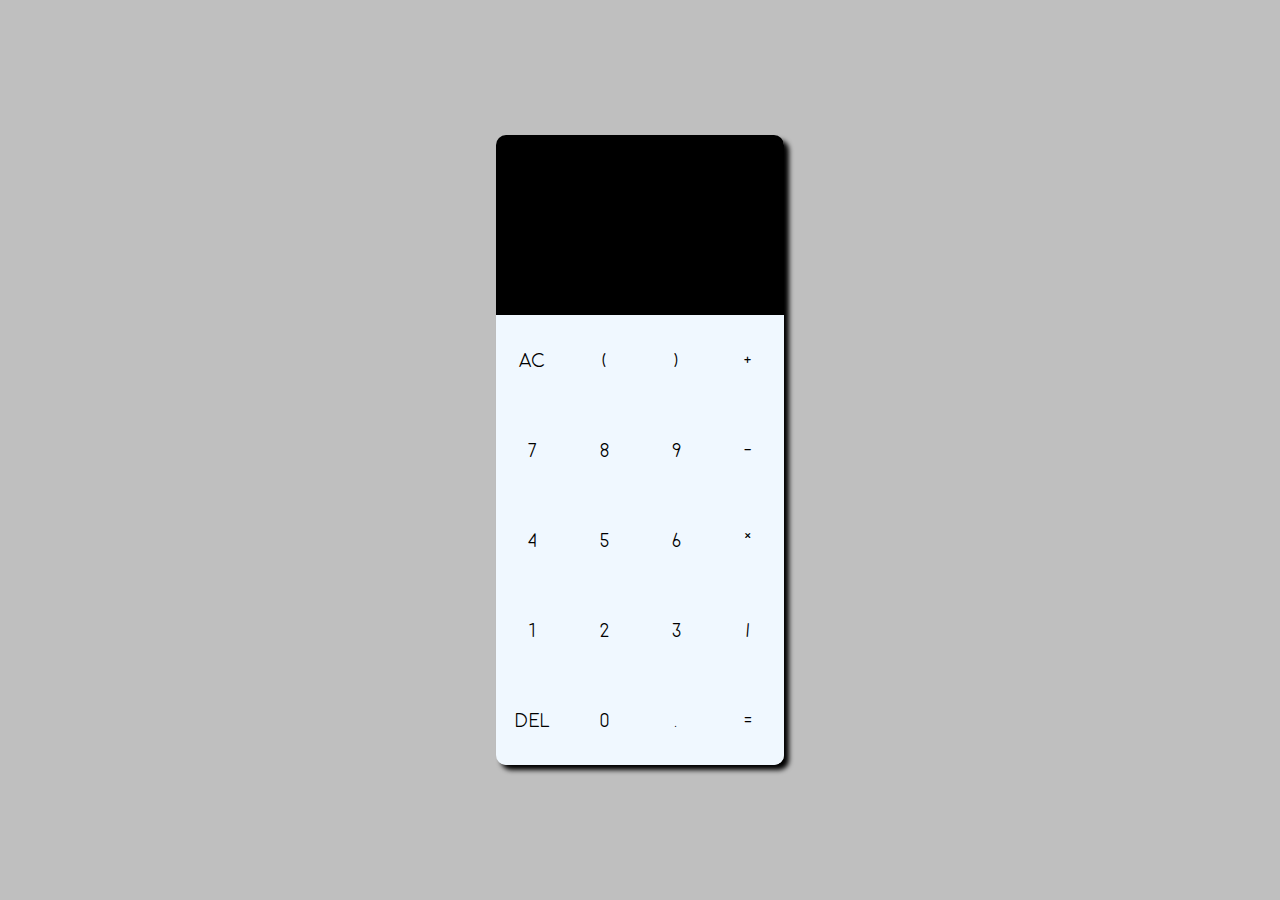
<file: index.html>
<!DOCTYPE html>
<html lang="en">
<head>
    <meta charset="UTF-8">
    <meta http-equiv="X-UA-Compatible" content="IE=edge">
    <meta name="viewport" content="width=device-width, initial-scale=1.0">
    <title>Kalkulator</title>
    <link rel="stylesheet" href="style.css"
</head>
<body>
    
    <div class="calculator">
        <div class="display">
            <div class="output"></div>
            <div class="result"></div>
        </div>
        <div class="input">
                <button>AC</button>
                <button>(</button>
                <button>)</button>
                <button>+</button>

                <button>7</button>
                <button>8</button>
                <button>9</button>
                <button>-</button>
                
                <button>4</button>
                <button>5</button>
                <button>6</button>
                <button>*</button>

                <button>1</button>
                <button>2</button>
                <button>3</button>
                <button>/</button>

                <button>DEL</button>
                <button>0</button>
                <button>.</button>
                <button>=</button>
        </div>
    </div>
</body>
<script src="script.js"></script>
</html>
</file>
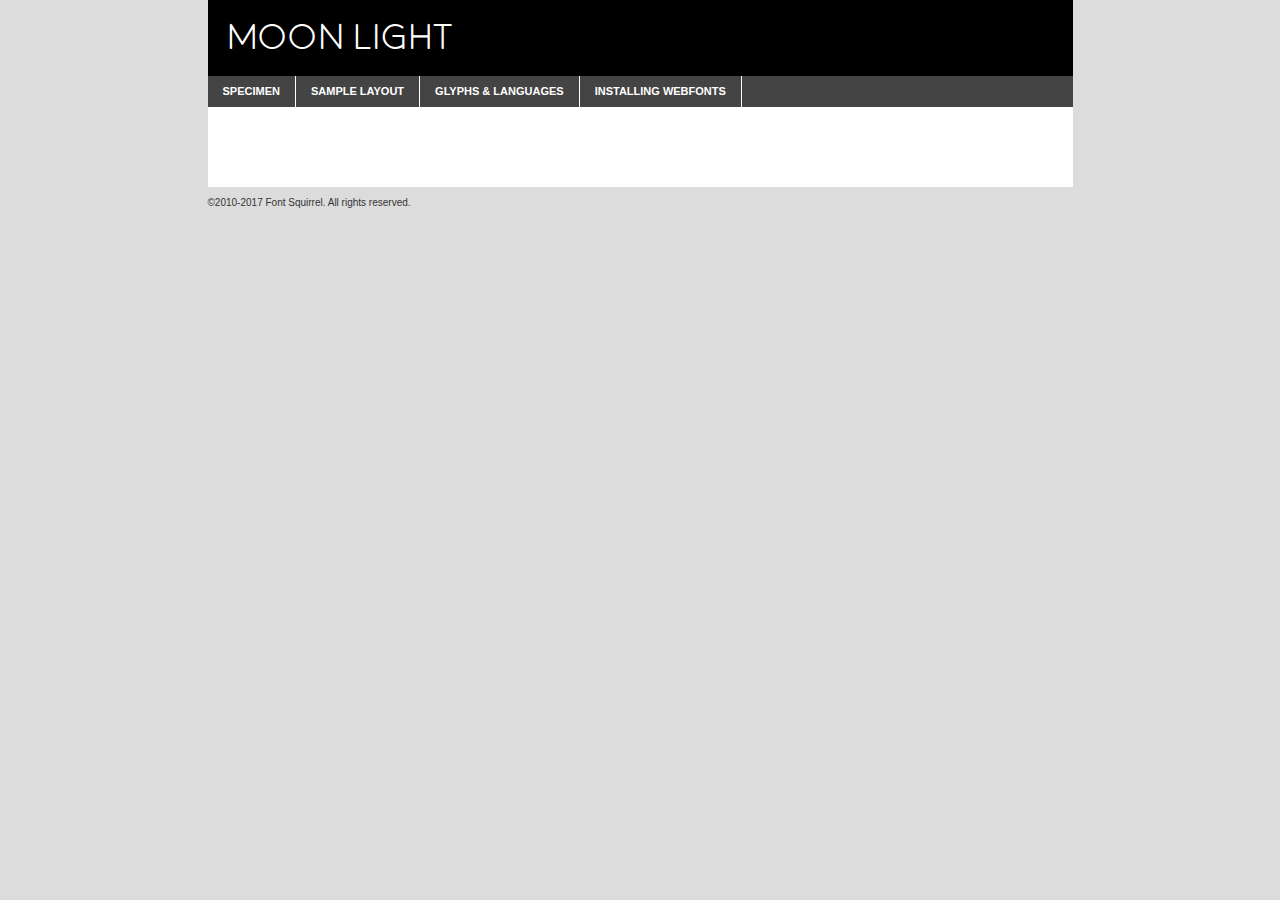
<file: Fonts/moon_light-demo.html>
<!DOCTYPE html PUBLIC "-//W3C//DTD XHTML 1.0 Transitional//EN"
	"http://www.w3.org/TR/xhtml1/DTD/xhtml1-transitional.dtd">

<html xmlns="http://www.w3.org/1999/xhtml" xml:lang="en" lang="en">
<head>
	<meta http-equiv="Content-Type" content="text/html; charset=utf-8" />
	<script src="http://ajax.googleapis.com/ajax/libs/jquery/1.7.2/jquery.min.js" type="text/javascript" charset="utf-8"></script>
	<script type="text/javascript">
	(function($){$.fn.easyTabs=function(option){var param=jQuery.extend({fadeSpeed:"fast",defaultContent:1,activeClass:'active'},option);$(this).each(function(){var thisId="#"+this.id;if(param.defaultContent==''){param.defaultContent=1;}
	if(typeof param.defaultContent=="number")
	{var defaultTab=$(thisId+" .tabs li:eq("+(param.defaultContent-1)+") a").attr('href').substr(1);}else{var defaultTab=param.defaultContent;}
	$(thisId+" .tabs li a").each(function(){var tabToHide=$(this).attr('href').substr(1);$("#"+tabToHide).addClass('easytabs-tab-content');});hideAll();changeContent(defaultTab);function hideAll(){$(thisId+" .easytabs-tab-content").hide();}
	function changeContent(tabId){hideAll();$(thisId+" .tabs li").removeClass(param.activeClass);$(thisId+" .tabs li a[href=#"+tabId+"]").closest('li').addClass(param.activeClass);if(param.fadeSpeed!="none")
	{$(thisId+" #"+tabId).fadeIn(param.fadeSpeed);}else{$(thisId+" #"+tabId).show();}}
	$(thisId+" .tabs li").click(function(){var tabId=$(this).find('a').attr('href').substr(1);changeContent(tabId);return false;});});}})(jQuery);
	</script>
	<link rel="stylesheet" href="specimen_files/specimen_stylesheet.css" type="text/css" charset="utf-8" />
	<link rel="stylesheet" href="stylesheet.css" type="text/css" charset="utf-8" />

	<style type="text/css">
					body{
				font-family: 'moonlight';
							}
		</style>

	<title>Moon Light Specimen</title>
	
	
	<script type="text/javascript" charset="utf-8">
		$(document).ready(function() {
			$('#container').easyTabs({defaultContent:1});
		});
	</script>
</head>

<body>
<div id="container">
	<div id="header">
		Moon Light	</div>
	<ul class="tabs">
		<li><a href="#specimen">Specimen</a></li>
		<li><a href="#layout">Sample Layout</a></li>
				<li><a href="#glyphs">Glyphs &amp; Languages</a></li>
		<li><a href="#installing">Installing Webfonts</a></li>
		
	</ul>
	
	<div id="main_content">

		
			<div id="specimen">
		
				<div class="section">
					<div class="grid12 firstcol">
						<div class="huge">AaBb</div>
					</div>
				</div>
		
				<div class="section">
					<div class="glyph_range">A&#x200B;B&#x200b;C&#x200b;D&#x200b;E&#x200b;F&#x200b;G&#x200b;H&#x200b;I&#x200b;J&#x200b;K&#x200b;L&#x200b;M&#x200b;N&#x200b;O&#x200b;P&#x200b;Q&#x200b;R&#x200b;S&#x200b;T&#x200b;U&#x200b;V&#x200b;W&#x200b;X&#x200b;Y&#x200b;Z&#x200b;a&#x200b;b&#x200b;c&#x200b;d&#x200b;e&#x200b;f&#x200b;g&#x200b;h&#x200b;i&#x200b;j&#x200b;k&#x200b;l&#x200b;m&#x200b;n&#x200b;o&#x200b;p&#x200b;q&#x200b;r&#x200b;s&#x200b;t&#x200b;u&#x200b;v&#x200b;w&#x200b;x&#x200b;y&#x200b;z&#x200b;1&#x200b;2&#x200b;3&#x200b;4&#x200b;5&#x200b;6&#x200b;7&#x200b;8&#x200b;9&#x200b;0&#x200b;&amp;&#x200b;.&#x200b;,&#x200b;?&#x200b;!&#x200b;&#64;&#x200b;(&#x200b;)&#x200b;#&#x200b;$&#x200b;%&#x200b;*&#x200b;+&#x200b;-&#x200b;=&#x200b;:&#x200b;;</div>
				</div>
				<div class="section">
					<div class="grid12 firstcol">
						<table class="sample_table">
							<tr><td>10</td><td class="size10">abcdefghijklmnopqrstuvwxyzABCDEFGHIJKLMNOPQRSTUVWXYZ0123456789abcdefghijklmnopqrstuvwxyzABCDEFGHIJKLMNOPQRSTUVWXYZ0123456789abcdefghijklmnopqrstuvwxyzABCDEFGHIJKLMNOPQRSTUVWXYZ</td></tr>
							<tr><td>11</td><td class="size11">abcdefghijklmnopqrstuvwxyzABCDEFGHIJKLMNOPQRSTUVWXYZ0123456789abcdefghijklmnopqrstuvwxyzABCDEFGHIJKLMNOPQRSTUVWXYZ0123456789abcdefghijklmnopqrstuvwxyzABCDEFGHIJKLMNOPQRSTUVWXYZ</td></tr>
							<tr><td>12</td><td class="size12">abcdefghijklmnopqrstuvwxyzABCDEFGHIJKLMNOPQRSTUVWXYZ0123456789abcdefghijklmnopqrstuvwxyzABCDEFGHIJKLMNOPQRSTUVWXYZ0123456789abcdefghijklmnopqrstuvwxyzABCDEFGHIJKLMNOPQRSTUVWXYZ</td></tr>
							<tr><td>13</td><td class="size13">abcdefghijklmnopqrstuvwxyzABCDEFGHIJKLMNOPQRSTUVWXYZ0123456789abcdefghijklmnopqrstuvwxyzABCDEFGHIJKLMNOPQRSTUVWXYZ0123456789abcdefghijklmnopqrstuvwxyzABCDEFGHIJKLMNOPQRSTUVWXYZ</td></tr>
							<tr><td>14</td><td class="size14">abcdefghijklmnopqrstuvwxyzABCDEFGHIJKLMNOPQRSTUVWXYZ0123456789abcdefghijklmnopqrstuvwxyzABCDEFGHIJKLMNOPQRSTUVWXYZ0123456789abcdefghijklmnopqrstuvwxyzABCDEFGHIJKLMNOPQRSTUVWXYZ</td></tr>
							<tr><td>16</td><td class="size16">abcdefghijklmnopqrstuvwxyzABCDEFGHIJKLMNOPQRSTUVWXYZ0123456789abcdefghijklmnopqrstuvwxyzABCDEFGHIJKLMNOPQRSTUVWXYZ</td></tr>
							<tr><td>18</td><td class="size18">abcdefghijklmnopqrstuvwxyzABCDEFGHIJKLMNOPQRSTUVWXYZ0123456789abcdefghijklmnopqrstuvwxyzABCDEFGHIJKLMNOPQRSTUVWXYZ</td></tr>
							<tr><td>20</td><td class="size20">abcdefghijklmnopqrstuvwxyzABCDEFGHIJKLMNOPQRSTUVWXYZ0123456789abcdefghijklmnopqrstuvwxyzABCDEFGHIJKLMNOPQRSTUVWXYZ</td></tr>
							<tr><td>24</td><td class="size24">abcdefghijklmnopqrstuvwxyzABCDEFGHIJKLMNOPQRSTUVWXYZ0123456789abcdefghijklmnopqrstuvwxyzABCDEFGHIJKLMNOPQRSTUVWXYZ</td></tr>
							<tr><td>30</td><td class="size30">abcdefghijklmnopqrstuvwxyzABCDEFGHIJKLMNOPQRSTUVWXYZ0123456789abcdefghijklmnopqrstuvwxyzABCDEFGHIJKLMNOPQRSTUVWXYZ</td></tr>
							<tr><td>36</td><td class="size36">abcdefghijklmnopqrstuvwxyzABCDEFGHIJKLMNOPQRSTUVWXYZ0123456789abcdefghijklmnopqrstuvwxyzABCDEFGHIJKLMNOPQRSTUVWXYZ</td></tr>
							<tr><td>48</td><td class="size48">abcdefghijklmnopqrstuvwxyzABCDEFGHIJKLMNOPQRSTUVWXYZ0123456789abcdefghijklmnopqrstuvwxyzABCDEFGHIJKLMNOPQRSTUVWXYZ</td></tr>
							<tr><td>60</td><td class="size60">abcdefghijklmnopqrstuvwxyzABCDEFGHIJKLMNOPQRSTUVWXYZ0123456789abcdefghijklmnopqrstuvwxyzABCDEFGHIJKLMNOPQRSTUVWXYZ</td></tr>
							<tr><td>72</td><td class="size72">abcdefghijklmnopqrstuvwxyzABCDEFGHIJKLMNOPQRSTUVWXYZ0123456789abcdefghijklmnopqrstuvwxyzABCDEFGHIJKLMNOPQRSTUVWXYZ</td></tr>
							<tr><td>90</td><td class="size90">abcdefghijklmnopqrstuvwxyzABCDEFGHIJKLMNOPQRSTUVWXYZ0123456789abcdefghijklmnopqrstuvwxyzABCDEFGHIJKLMNOPQRSTUVWXYZ</td></tr>
						</table>
				
					</div>
			
				</div>
		
		
		
								<div class="section" id="bodycomparison">


										<div id="xheight">
				<div class="fontbody">&#x25FC;&#x25FC;&#x25FC;&#x25FC;&#x25FC;&#x25FC;&#x25FC;&#x25FC;&#x25FC;&#x25FC;&#x25FC;&#x25FC;&#x25FC;&#x25FC;&#x25FC;&#x25FC;&#x25FC;&#x25FC;&#x25FC;&#x25FC;&#x25FC;&#x25FC;&#x25FC;&#x25FC;&#x25FC;&#x25FC;&#x25FC;&#x25FC;&#x25FC;&#x25FC;&#x25FC;&#x25FC;&#x25FC;&#x25FC;&#x25FC;&#x25FC;&#x25FC;&#x25FC;&#x25FC;&#x25FC;&#x25FC;&#x25FC;&#x25FC;&#x25FC;&#x25FC;&#x25FC;&#x25FC;&#x25FC;&#x25FC;&#x25FC;&#x25FC;&#x25FC;&#x25FC;&#x25FC;&#x25FC;&#x25FC;&#x25FC;&#x25FC;&#x25FC;&#x25FC;&#x25FC;&#x25FC;&#x25FC;&#x25FC;&#x25FC;&#x25FC;&#x25FC;&#x25FC;&#x25FC;&#x25FC;&#x25FC;&#x25FC;&#x25FC;&#x25FC;&#x25FC;&#x25FC;&#x25FC;&#x25FC;&#x25FC;&#x25FC;&#x25FC;&#x25FC;&#x25FC;&#x25FC;&#x25FC;&#x25FC;&#x25FC;&#x25FC;&#x25FC;&#x25FC;&#x25FC;&#x25FC;&#x25FC;&#x25FC;&#x25FC;&#x25FC;&#x25FC;&#x25FC;&#x25FC;body</div><div class="arialbody">body</div><div class="verdanabody">body</div><div class="georgiabody">body</div></div>
										<div class="fontbody" style="z-index:1">
											body<span>Moon Light</span>
										</div>
										<div class="arialbody" style="z-index:1">
											body<span>Arial</span>
										</div>
										<div class="verdanabody" style="z-index:1">
											body<span>Verdana</span>
										</div>
										<div class="georgiabody" style="z-index:1">
											body<span>Georgia</span>
										</div>



								</div>
		
		
				<div class="section psample psample_row1" id="">
					
					<div class="grid2 firstcol">
						<p class="size10"><span>10.</span>Aenean lacinia bibendum nulla sed consectetur. Fusce dapibus, tellus ac cursus commodo, tortor mauris condimentum nibh, ut fermentum massa justo sit amet risus. Nullam id dolor id nibh ultricies vehicula ut id elit. Cum sociis natoque penatibus et magnis dis parturient montes, nascetur ridiculus mus. Nulla vitae elit libero, a pharetra augue.</p>
			
					</div>
					<div class="grid3">
						<p class="size11"><span>11.</span>Aenean lacinia bibendum nulla sed consectetur. Fusce dapibus, tellus ac cursus commodo, tortor mauris condimentum nibh, ut fermentum massa justo sit amet risus. Nullam id dolor id nibh ultricies vehicula ut id elit. Cum sociis natoque penatibus et magnis dis parturient montes, nascetur ridiculus mus. Nulla vitae elit libero, a pharetra augue.</p>
			
					</div>
					<div class="grid3">
						<p class="size12"><span>12.</span>Aenean lacinia bibendum nulla sed consectetur. Fusce dapibus, tellus ac cursus commodo, tortor mauris condimentum nibh, ut fermentum massa justo sit amet risus. Nullam id dolor id nibh ultricies vehicula ut id elit. Cum sociis natoque penatibus et magnis dis parturient montes, nascetur ridiculus mus. Nulla vitae elit libero, a pharetra augue.</p>
			
					</div>
					<div class="grid4">
						<p class="size13"><span>13.</span>Aenean lacinia bibendum nulla sed consectetur. Fusce dapibus, tellus ac cursus commodo, tortor mauris condimentum nibh, ut fermentum massa justo sit amet risus. Nullam id dolor id nibh ultricies vehicula ut id elit. Cum sociis natoque penatibus et magnis dis parturient montes, nascetur ridiculus mus. Nulla vitae elit libero, a pharetra augue.</p>
			
					</div>
					<div class="white_blend"></div>
					
				</div>
				<div class="section psample psample_row2" id="">
					<div class="grid3 firstcol">
						<p class="size14"><span>14.</span>Aenean lacinia bibendum nulla sed consectetur. Fusce dapibus, tellus ac cursus commodo, tortor mauris condimentum nibh, ut fermentum massa justo sit amet risus. Nullam id dolor id nibh ultricies vehicula ut id elit. Cum sociis natoque penatibus et magnis dis parturient montes, nascetur ridiculus mus. Nulla vitae elit libero, a pharetra augue.</p>
			
					</div>
					<div class="grid4">
						<p class="size16"><span>16.</span>Aenean lacinia bibendum nulla sed consectetur. Fusce dapibus, tellus ac cursus commodo, tortor mauris condimentum nibh, ut fermentum massa justo sit amet risus. Nullam id dolor id nibh ultricies vehicula ut id elit. Cum sociis natoque penatibus et magnis dis parturient montes, nascetur ridiculus mus. Nulla vitae elit libero, a pharetra augue.</p>
			
					</div>
					<div class="grid5">
						<p class="size18"><span>18.</span>Aenean lacinia bibendum nulla sed consectetur. Fusce dapibus, tellus ac cursus commodo, tortor mauris condimentum nibh, ut fermentum massa justo sit amet risus. Nullam id dolor id nibh ultricies vehicula ut id elit. Cum sociis natoque penatibus et magnis dis parturient montes, nascetur ridiculus mus. Nulla vitae elit libero, a pharetra augue.</p>
			
					</div>

					<div class="white_blend"></div>

				</div>
				
				<div class="section psample psample_row3" id="">
					<div class="grid5 firstcol">
						<p class="size20"><span>20.</span>Aenean lacinia bibendum nulla sed consectetur. Fusce dapibus, tellus ac cursus commodo, tortor mauris condimentum nibh, ut fermentum massa justo sit amet risus. Nullam id dolor id nibh ultricies vehicula ut id elit. Cum sociis natoque penatibus et magnis dis parturient montes, nascetur ridiculus mus. Nulla vitae elit libero, a pharetra augue.</p>
					</div>
					<div class="grid7">
						<p class="size24"><span>24.</span>Aenean lacinia bibendum nulla sed consectetur. Fusce dapibus, tellus ac cursus commodo, tortor mauris condimentum nibh, ut fermentum massa justo sit amet risus. Nullam id dolor id nibh ultricies vehicula ut id elit. Cum sociis natoque penatibus et magnis dis parturient montes, nascetur ridiculus mus. Nulla vitae elit libero, a pharetra augue.</p>
					</div>
					
					<div class="white_blend"></div>
					
				</div>
				
				<div class="section psample psample_row4" id="">
					<div class="grid12 firstcol">
						<p class="size30"><span>30.</span>Aenean lacinia bibendum nulla sed consectetur. Fusce dapibus, tellus ac cursus commodo, tortor mauris condimentum nibh, ut fermentum massa justo sit amet risus. Nullam id dolor id nibh ultricies vehicula ut id elit. Cum sociis natoque penatibus et magnis dis parturient montes, nascetur ridiculus mus. Nulla vitae elit libero, a pharetra augue.</p>
					</div>
					<div class="white_blend"></div>
					
				</div>
				
				
				
				<div class="section psample psample_row1 fullreverse">
					<div class="grid2 firstcol">
						<p class="size10"><span>10.</span>Aenean lacinia bibendum nulla sed consectetur. Fusce dapibus, tellus ac cursus commodo, tortor mauris condimentum nibh, ut fermentum massa justo sit amet risus. Nullam id dolor id nibh ultricies vehicula ut id elit. Cum sociis natoque penatibus et magnis dis parturient montes, nascetur ridiculus mus. Nulla vitae elit libero, a pharetra augue.</p>
			
					</div>
					<div class="grid3">
						<p class="size11"><span>11.</span>Aenean lacinia bibendum nulla sed consectetur. Fusce dapibus, tellus ac cursus commodo, tortor mauris condimentum nibh, ut fermentum massa justo sit amet risus. Nullam id dolor id nibh ultricies vehicula ut id elit. Cum sociis natoque penatibus et magnis dis parturient montes, nascetur ridiculus mus. Nulla vitae elit libero, a pharetra augue.</p>
			
					</div>
					<div class="grid3">
						<p class="size12"><span>12.</span>Aenean lacinia bibendum nulla sed consectetur. Fusce dapibus, tellus ac cursus commodo, tortor mauris condimentum nibh, ut fermentum massa justo sit amet risus. Nullam id dolor id nibh ultricies vehicula ut id elit. Cum sociis natoque penatibus et magnis dis parturient montes, nascetur ridiculus mus. Nulla vitae elit libero, a pharetra augue.</p>
			
					</div>
					<div class="grid4">
						<p class="size13"><span>13.</span>Aenean lacinia bibendum nulla sed consectetur. Fusce dapibus, tellus ac cursus commodo, tortor mauris condimentum nibh, ut fermentum massa justo sit amet risus. Nullam id dolor id nibh ultricies vehicula ut id elit. Cum sociis natoque penatibus et magnis dis parturient montes, nascetur ridiculus mus. Nulla vitae elit libero, a pharetra augue.</p>
			
					</div>
					<div class="black_blend"></div>
					
				</div>
				
				<div class="section psample psample_row2 fullreverse">
					<div class="grid3 firstcol">
						<p class="size14"><span>14.</span>Aenean lacinia bibendum nulla sed consectetur. Fusce dapibus, tellus ac cursus commodo, tortor mauris condimentum nibh, ut fermentum massa justo sit amet risus. Nullam id dolor id nibh ultricies vehicula ut id elit. Cum sociis natoque penatibus et magnis dis parturient montes, nascetur ridiculus mus. Nulla vitae elit libero, a pharetra augue.</p>
			
					</div>
					<div class="grid4">
						<p class="size16"><span>16.</span>Aenean lacinia bibendum nulla sed consectetur. Fusce dapibus, tellus ac cursus commodo, tortor mauris condimentum nibh, ut fermentum massa justo sit amet risus. Nullam id dolor id nibh ultricies vehicula ut id elit. Cum sociis natoque penatibus et magnis dis parturient montes, nascetur ridiculus mus. Nulla vitae elit libero, a pharetra augue.</p>
			
					</div>
					<div class="grid5">
						<p class="size18"><span>18.</span>Aenean lacinia bibendum nulla sed consectetur. Fusce dapibus, tellus ac cursus commodo, tortor mauris condimentum nibh, ut fermentum massa justo sit amet risus. Nullam id dolor id nibh ultricies vehicula ut id elit. Cum sociis natoque penatibus et magnis dis parturient montes, nascetur ridiculus mus. Nulla vitae elit libero, a pharetra augue.</p>
			
					</div>
					<div class="black_blend"></div>

				</div>
				
				<div class="section psample fullreverse psample_row3" id="">
					<div class="grid5 firstcol">
						<p class="size20"><span>20.</span>Aenean lacinia bibendum nulla sed consectetur. Fusce dapibus, tellus ac cursus commodo, tortor mauris condimentum nibh, ut fermentum massa justo sit amet risus. Nullam id dolor id nibh ultricies vehicula ut id elit. Cum sociis natoque penatibus et magnis dis parturient montes, nascetur ridiculus mus. Nulla vitae elit libero, a pharetra augue.</p>
					</div>
					<div class="grid7">
						<p class="size24"><span>24.</span>Aenean lacinia bibendum nulla sed consectetur. Fusce dapibus, tellus ac cursus commodo, tortor mauris condimentum nibh, ut fermentum massa justo sit amet risus. Nullam id dolor id nibh ultricies vehicula ut id elit. Cum sociis natoque penatibus et magnis dis parturient montes, nascetur ridiculus mus. Nulla vitae elit libero, a pharetra augue.</p>
					</div>
					
					<div class="black_blend"></div>
					
				</div>
				
				<div class="section psample fullreverse psample_row4" id="" style="border-bottom: 20px #000 solid;">
					<div class="grid12 firstcol">
						<p class="size30"><span>30.</span>Aenean lacinia bibendum nulla sed consectetur. Fusce dapibus, tellus ac cursus commodo, tortor mauris condimentum nibh, ut fermentum massa justo sit amet risus. Nullam id dolor id nibh ultricies vehicula ut id elit. Cum sociis natoque penatibus et magnis dis parturient montes, nascetur ridiculus mus. Nulla vitae elit libero, a pharetra augue.</p>
					</div>
					<div class="black_blend"></div>
					
				</div>
				
				
				
				
			</div>
			
			<div id="layout">
				
				<div class="section">
					
					<div class="grid12 firstcol">
						<h1>Lorem Ipsum Dolor</h1>
						<h2>Etiam porta sem malesuada magna mollis euismod</h2>
						
						<p class="byline">By <a href="#link">Aenean Lacinia</a></p>
					</div>
				</div>
				<div class="section">
					<div class="grid8 firstcol">
						<p class="large">Donec sed odio dui. Morbi leo risus, porta ac consectetur ac, vestibulum at eros. Fusce dapibus, tellus ac cursus commodo, tortor mauris condimentum nibh, ut fermentum massa justo sit amet risus. </p>

						
						<h3>Pellentesque ornare sem</h3>

						<p>Maecenas sed diam eget risus varius blandit sit amet non magna. Maecenas faucibus mollis interdum. Donec ullamcorper nulla non metus auctor fringilla. Nullam id dolor id nibh ultricies vehicula ut id elit. Nullam id dolor id nibh ultricies vehicula ut id elit. </p>

						<p>Aenean eu leo quam. Pellentesque ornare sem lacinia quam venenatis vestibulum. Lorem ipsum dolor sit amet, consectetur adipiscing elit. Cum sociis natoque penatibus et magnis dis parturient montes, nascetur ridiculus mus. </p>

						<p>Nulla vitae elit libero, a pharetra augue. Praesent commodo cursus magna, vel scelerisque nisl consectetur et. Aenean lacinia bibendum nulla sed consectetur. </p>

						<p>Nullam quis risus eget urna mollis ornare vel eu leo. Nullam quis risus eget urna mollis ornare vel eu leo. Maecenas sed diam eget risus varius blandit sit amet non magna. Donec ullamcorper nulla non metus auctor fringilla. </p>

						<h3>Cras mattis consectetur</h3>

						<p>Aenean eu leo quam. Pellentesque ornare sem lacinia quam venenatis vestibulum. Aenean lacinia bibendum nulla sed consectetur. Integer posuere erat a ante venenatis dapibus posuere velit aliquet. Cras mattis consectetur purus sit amet fermentum. </p>

						<p>Nullam id dolor id nibh ultricies vehicula ut id elit. Nullam quis risus eget urna mollis ornare vel eu leo. Cras mattis consectetur purus sit amet fermentum.</p>
					</div>
					
					<div class="grid4 sidebar">
						
						<div class="box reverse">
							<p class="last">Nullam quis risus eget urna mollis ornare vel eu leo. Donec ullamcorper nulla non metus auctor fringilla. Cras mattis consectetur purus sit amet fermentum. Sed posuere consectetur est at lobortis. Lorem ipsum dolor sit amet, consectetur adipiscing elit. </p>
						</div>
						
						<p class="caption">Maecenas sed diam eget risus varius.</p>

						<p>Vestibulum id ligula porta felis euismod semper. Integer posuere erat a ante venenatis dapibus posuere velit aliquet. Vestibulum id ligula porta felis euismod semper. Sed posuere consectetur est at lobortis. Maecenas sed diam eget risus varius blandit sit amet non magna. Fusce dapibus, tellus ac cursus commodo, tortor mauris condimentum nibh, ut fermentum massa justo sit amet risus. </p>

					

						<p>Duis mollis, est non commodo luctus, nisi erat porttitor ligula, eget lacinia odio sem nec elit. Aenean lacinia bibendum nulla sed consectetur. Vivamus sagittis lacus vel augue laoreet rutrum faucibus dolor auctor. Aenean lacinia bibendum nulla sed consectetur. Nullam quis risus eget urna mollis ornare vel eu leo. </p>

						<p>Praesent commodo cursus magna, vel scelerisque nisl consectetur et. Donec ullamcorper nulla non metus auctor fringilla. Maecenas faucibus mollis interdum. Fusce dapibus, tellus ac cursus commodo, tortor mauris condimentum nibh, ut fermentum massa justo sit amet risus. </p>

					</div>
				</div>
				
			</div>


			



		<div id="glyphs">
			<div class="section">
				<div class="grid12 firstcol">
			
				<h1>Language Support</h1>
				<p>The subset of Moon Light in this kit supports the following languages:<br />
			
					Albanian, Basque, Breton, Chamorro, Danish, English, Faroese, Finnish, Frisian, Galician, German, Icelandic, Italian, Malagasy, Norwegian, Portuguese, Spanish, Alsatian, Aragonese, Arapaho, Arrernte, Asturian, Aymara, Bislama, Cebuano, Corsican, Fijian, French_creole, Genoese, Gilbertese, Greenlandic, Haitian_creole, Hiligaynon, Hmong, Hopi, Ibanag, Iloko_ilokano, Indonesian, Interglossa_glosa, Interlingua, Irish_gaelic, Jerriais, Lojban, Lombard, Luxembourgeois, Manx, Mohawk, Norfolk_pitcairnese, Occitan, Oromo, Pangasinan, Papiamento, Piedmontese, Potawatomi, Rhaeto-romance, Romansh, Rotokas, Sami_lule, Sardinian, Scots_gaelic, Seychelles_creole, Shona, Sicilian, Somali, Southern_ndebele, Swahili, Swati_swazi, Tagalog_filipino_pilipino, Tetum, Tok_pisin, Uyghur_latinized, Volapuk, Walloon, Warlpiri, Xhosa, Yapese, Zulu, Latinbasic, Ubasic, Demo				</p>
				<h1>Glyph Chart</h1>
				<p>The subset of Moon Light in this kit includes all the glyphs listed below. Unicode entities are included above each glyph to help you insert individual characters into your layout.</p>
				<div id="glyph_chart">
			
																				 <div><p>&amp;#29;</p>&#29;</div>
																				 <div><p>&amp;#13;</p>&#13;</div>
																				 <div><p>&amp;#29;</p>&#29;</div>
																				 <div><p>&amp;#32;</p>&#32;</div>
																				 <div><p>&amp;#33;</p>&#33;</div>
																				 <div><p>&amp;#34;</p>&#34;</div>
																				 <div><p>&amp;#35;</p>&#35;</div>
																				 <div><p>&amp;#36;</p>&#36;</div>
																				 <div><p>&amp;#37;</p>&#37;</div>
																				 <div><p>&amp;#38;</p>&#38;</div>
																				 <div><p>&amp;#39;</p>&#39;</div>
																				 <div><p>&amp;#40;</p>&#40;</div>
																				 <div><p>&amp;#41;</p>&#41;</div>
																				 <div><p>&amp;#42;</p>&#42;</div>
																				 <div><p>&amp;#43;</p>&#43;</div>
																				 <div><p>&amp;#44;</p>&#44;</div>
																				 <div><p>&amp;#45;</p>&#45;</div>
																				 <div><p>&amp;#46;</p>&#46;</div>
																				 <div><p>&amp;#47;</p>&#47;</div>
																				 <div><p>&amp;#48;</p>&#48;</div>
																				 <div><p>&amp;#49;</p>&#49;</div>
																				 <div><p>&amp;#50;</p>&#50;</div>
																				 <div><p>&amp;#51;</p>&#51;</div>
																				 <div><p>&amp;#52;</p>&#52;</div>
																				 <div><p>&amp;#53;</p>&#53;</div>
																				 <div><p>&amp;#54;</p>&#54;</div>
																				 <div><p>&amp;#55;</p>&#55;</div>
																				 <div><p>&amp;#56;</p>&#56;</div>
																				 <div><p>&amp;#57;</p>&#57;</div>
																				 <div><p>&amp;#58;</p>&#58;</div>
																				 <div><p>&amp;#59;</p>&#59;</div>
																				 <div><p>&amp;#60;</p>&#60;</div>
																				 <div><p>&amp;#61;</p>&#61;</div>
																				 <div><p>&amp;#62;</p>&#62;</div>
																				 <div><p>&amp;#63;</p>&#63;</div>
																				 <div><p>&amp;#64;</p>&#64;</div>
																				 <div><p>&amp;#65;</p>&#65;</div>
																				 <div><p>&amp;#66;</p>&#66;</div>
																				 <div><p>&amp;#67;</p>&#67;</div>
																				 <div><p>&amp;#68;</p>&#68;</div>
																				 <div><p>&amp;#69;</p>&#69;</div>
																				 <div><p>&amp;#70;</p>&#70;</div>
																				 <div><p>&amp;#71;</p>&#71;</div>
																				 <div><p>&amp;#72;</p>&#72;</div>
																				 <div><p>&amp;#73;</p>&#73;</div>
																				 <div><p>&amp;#74;</p>&#74;</div>
																				 <div><p>&amp;#75;</p>&#75;</div>
																				 <div><p>&amp;#76;</p>&#76;</div>
																				 <div><p>&amp;#77;</p>&#77;</div>
																				 <div><p>&amp;#78;</p>&#78;</div>
																				 <div><p>&amp;#79;</p>&#79;</div>
																				 <div><p>&amp;#80;</p>&#80;</div>
																				 <div><p>&amp;#81;</p>&#81;</div>
																				 <div><p>&amp;#82;</p>&#82;</div>
																				 <div><p>&amp;#83;</p>&#83;</div>
																				 <div><p>&amp;#84;</p>&#84;</div>
																				 <div><p>&amp;#85;</p>&#85;</div>
																				 <div><p>&amp;#86;</p>&#86;</div>
																				 <div><p>&amp;#87;</p>&#87;</div>
																				 <div><p>&amp;#88;</p>&#88;</div>
																				 <div><p>&amp;#89;</p>&#89;</div>
																				 <div><p>&amp;#90;</p>&#90;</div>
																				 <div><p>&amp;#91;</p>&#91;</div>
																				 <div><p>&amp;#92;</p>&#92;</div>
																				 <div><p>&amp;#93;</p>&#93;</div>
																				 <div><p>&amp;#94;</p>&#94;</div>
																				 <div><p>&amp;#95;</p>&#95;</div>
																				 <div><p>&amp;#96;</p>&#96;</div>
																				 <div><p>&amp;#97;</p>&#97;</div>
																				 <div><p>&amp;#98;</p>&#98;</div>
																				 <div><p>&amp;#99;</p>&#99;</div>
																				 <div><p>&amp;#100;</p>&#100;</div>
																				 <div><p>&amp;#101;</p>&#101;</div>
																				 <div><p>&amp;#102;</p>&#102;</div>
																				 <div><p>&amp;#103;</p>&#103;</div>
																				 <div><p>&amp;#104;</p>&#104;</div>
																				 <div><p>&amp;#105;</p>&#105;</div>
																				 <div><p>&amp;#106;</p>&#106;</div>
																				 <div><p>&amp;#107;</p>&#107;</div>
																				 <div><p>&amp;#108;</p>&#108;</div>
																				 <div><p>&amp;#109;</p>&#109;</div>
																				 <div><p>&amp;#110;</p>&#110;</div>
																				 <div><p>&amp;#111;</p>&#111;</div>
																				 <div><p>&amp;#112;</p>&#112;</div>
																				 <div><p>&amp;#113;</p>&#113;</div>
																				 <div><p>&amp;#114;</p>&#114;</div>
																				 <div><p>&amp;#115;</p>&#115;</div>
																				 <div><p>&amp;#116;</p>&#116;</div>
																				 <div><p>&amp;#117;</p>&#117;</div>
																				 <div><p>&amp;#118;</p>&#118;</div>
																				 <div><p>&amp;#119;</p>&#119;</div>
																				 <div><p>&amp;#120;</p>&#120;</div>
																				 <div><p>&amp;#121;</p>&#121;</div>
																				 <div><p>&amp;#122;</p>&#122;</div>
																				 <div><p>&amp;#123;</p>&#123;</div>
																				 <div><p>&amp;#124;</p>&#124;</div>
																				 <div><p>&amp;#125;</p>&#125;</div>
																				 <div><p>&amp;#126;</p>&#126;</div>
																				 <div><p>&amp;#160;</p>&#160;</div>
																				 <div><p>&amp;#161;</p>&#161;</div>
																				 <div><p>&amp;#162;</p>&#162;</div>
																				 <div><p>&amp;#163;</p>&#163;</div>
																				 <div><p>&amp;#164;</p>&#164;</div>
																				 <div><p>&amp;#165;</p>&#165;</div>
																				 <div><p>&amp;#166;</p>&#166;</div>
																				 <div><p>&amp;#167;</p>&#167;</div>
																				 <div><p>&amp;#168;</p>&#168;</div>
																				 <div><p>&amp;#169;</p>&#169;</div>
																				 <div><p>&amp;#170;</p>&#170;</div>
																				 <div><p>&amp;#171;</p>&#171;</div>
																				 <div><p>&amp;#172;</p>&#172;</div>
																				 <div><p>&amp;#173;</p>&#173;</div>
																				 <div><p>&amp;#174;</p>&#174;</div>
																				 <div><p>&amp;#175;</p>&#175;</div>
																				 <div><p>&amp;#176;</p>&#176;</div>
																				 <div><p>&amp;#177;</p>&#177;</div>
																				 <div><p>&amp;#178;</p>&#178;</div>
																				 <div><p>&amp;#179;</p>&#179;</div>
																				 <div><p>&amp;#180;</p>&#180;</div>
																				 <div><p>&amp;#181;</p>&#181;</div>
																				 <div><p>&amp;#182;</p>&#182;</div>
																				 <div><p>&amp;#183;</p>&#183;</div>
																				 <div><p>&amp;#184;</p>&#184;</div>
																				 <div><p>&amp;#185;</p>&#185;</div>
																				 <div><p>&amp;#186;</p>&#186;</div>
																				 <div><p>&amp;#187;</p>&#187;</div>
																				 <div><p>&amp;#188;</p>&#188;</div>
																				 <div><p>&amp;#189;</p>&#189;</div>
																				 <div><p>&amp;#190;</p>&#190;</div>
																				 <div><p>&amp;#191;</p>&#191;</div>
																				 <div><p>&amp;#192;</p>&#192;</div>
																				 <div><p>&amp;#193;</p>&#193;</div>
																				 <div><p>&amp;#194;</p>&#194;</div>
																				 <div><p>&amp;#195;</p>&#195;</div>
																				 <div><p>&amp;#196;</p>&#196;</div>
																				 <div><p>&amp;#197;</p>&#197;</div>
																				 <div><p>&amp;#198;</p>&#198;</div>
																				 <div><p>&amp;#199;</p>&#199;</div>
																				 <div><p>&amp;#200;</p>&#200;</div>
																				 <div><p>&amp;#201;</p>&#201;</div>
																				 <div><p>&amp;#202;</p>&#202;</div>
																				 <div><p>&amp;#203;</p>&#203;</div>
																				 <div><p>&amp;#204;</p>&#204;</div>
																				 <div><p>&amp;#205;</p>&#205;</div>
																				 <div><p>&amp;#206;</p>&#206;</div>
																				 <div><p>&amp;#207;</p>&#207;</div>
																				 <div><p>&amp;#208;</p>&#208;</div>
																				 <div><p>&amp;#209;</p>&#209;</div>
																				 <div><p>&amp;#210;</p>&#210;</div>
																				 <div><p>&amp;#211;</p>&#211;</div>
																				 <div><p>&amp;#212;</p>&#212;</div>
																				 <div><p>&amp;#213;</p>&#213;</div>
																				 <div><p>&amp;#214;</p>&#214;</div>
																				 <div><p>&amp;#215;</p>&#215;</div>
																				 <div><p>&amp;#216;</p>&#216;</div>
																				 <div><p>&amp;#217;</p>&#217;</div>
																				 <div><p>&amp;#218;</p>&#218;</div>
																				 <div><p>&amp;#219;</p>&#219;</div>
																				 <div><p>&amp;#220;</p>&#220;</div>
																				 <div><p>&amp;#221;</p>&#221;</div>
																				 <div><p>&amp;#222;</p>&#222;</div>
																				 <div><p>&amp;#223;</p>&#223;</div>
																				 <div><p>&amp;#224;</p>&#224;</div>
																				 <div><p>&amp;#225;</p>&#225;</div>
																				 <div><p>&amp;#226;</p>&#226;</div>
																				 <div><p>&amp;#227;</p>&#227;</div>
																				 <div><p>&amp;#228;</p>&#228;</div>
																				 <div><p>&amp;#229;</p>&#229;</div>
																				 <div><p>&amp;#230;</p>&#230;</div>
																				 <div><p>&amp;#231;</p>&#231;</div>
																				 <div><p>&amp;#232;</p>&#232;</div>
																				 <div><p>&amp;#233;</p>&#233;</div>
																				 <div><p>&amp;#234;</p>&#234;</div>
																				 <div><p>&amp;#235;</p>&#235;</div>
																				 <div><p>&amp;#236;</p>&#236;</div>
																				 <div><p>&amp;#237;</p>&#237;</div>
																				 <div><p>&amp;#238;</p>&#238;</div>
																				 <div><p>&amp;#239;</p>&#239;</div>
																				 <div><p>&amp;#240;</p>&#240;</div>
																				 <div><p>&amp;#241;</p>&#241;</div>
																				 <div><p>&amp;#242;</p>&#242;</div>
																				 <div><p>&amp;#243;</p>&#243;</div>
																				 <div><p>&amp;#244;</p>&#244;</div>
																				 <div><p>&amp;#245;</p>&#245;</div>
																				 <div><p>&amp;#246;</p>&#246;</div>
																				 <div><p>&amp;#247;</p>&#247;</div>
																				 <div><p>&amp;#248;</p>&#248;</div>
																				 <div><p>&amp;#249;</p>&#249;</div>
																				 <div><p>&amp;#250;</p>&#250;</div>
																				 <div><p>&amp;#251;</p>&#251;</div>
																				 <div><p>&amp;#252;</p>&#252;</div>
																				 <div><p>&amp;#253;</p>&#253;</div>
																				 <div><p>&amp;#254;</p>&#254;</div>
																				 <div><p>&amp;#255;</p>&#255;</div>
																				 <div><p>&amp;#710;</p>&#710;</div>
																				 <div><p>&amp;#732;</p>&#732;</div>
																				 <div><p>&amp;#8192;</p>&#8192;</div>
																				 <div><p>&amp;#8193;</p>&#8193;</div>
																				 <div><p>&amp;#8194;</p>&#8194;</div>
																				 <div><p>&amp;#8195;</p>&#8195;</div>
																				 <div><p>&amp;#8196;</p>&#8196;</div>
																				 <div><p>&amp;#8197;</p>&#8197;</div>
																				 <div><p>&amp;#8198;</p>&#8198;</div>
																				 <div><p>&amp;#8199;</p>&#8199;</div>
																				 <div><p>&amp;#8200;</p>&#8200;</div>
																				 <div><p>&amp;#8201;</p>&#8201;</div>
																				 <div><p>&amp;#8202;</p>&#8202;</div>
																				 <div><p>&amp;#8208;</p>&#8208;</div>
																				 <div><p>&amp;#8209;</p>&#8209;</div>
																				 <div><p>&amp;#8210;</p>&#8210;</div>
																				 <div><p>&amp;#8211;</p>&#8211;</div>
																				 <div><p>&amp;#8212;</p>&#8212;</div>
																				 <div><p>&amp;#8216;</p>&#8216;</div>
																				 <div><p>&amp;#8217;</p>&#8217;</div>
																				 <div><p>&amp;#8218;</p>&#8218;</div>
																				 <div><p>&amp;#8220;</p>&#8220;</div>
																				 <div><p>&amp;#8221;</p>&#8221;</div>
																				 <div><p>&amp;#8222;</p>&#8222;</div>
																				 <div><p>&amp;#8226;</p>&#8226;</div>
																				 <div><p>&amp;#8230;</p>&#8230;</div>
																				 <div><p>&amp;#8239;</p>&#8239;</div>
																				 <div><p>&amp;#8249;</p>&#8249;</div>
																				 <div><p>&amp;#8250;</p>&#8250;</div>
																				 <div><p>&amp;#8287;</p>&#8287;</div>
																				 <div><p>&amp;#8364;</p>&#8364;</div>
																				 <div><p>&amp;#8482;</p>&#8482;</div>
																				 <div><p>&amp;#9724;</p>&#9724;</div>
																																						</div>	
				</div>
		
		
			</div>
		</div>
		
		
		<div id="specs">
			
		</div>
	
		<div id="installing">
			<div class="section">
				<div class="grid7 firstcol">
					<h1>Installing Webfonts</h1>
					
					<p>Webfonts are supported by all major browser platforms but not all in the same way. There are currently four different font formats that must be included in order to target all browsers. This includes TTF, WOFF, EOT and SVG.</p>
					
					<h2>1. Upload your webfonts</h2>
					<p>You must upload your webfont kit to your website. They should be in or near the same directory as your CSS files.</p>
					
					<h2>2. Include the webfont stylesheet</h2>
					<p>A special CSS @font-face declaration helps the various browsers select the appropriate font it needs without causing you a bunch of headaches. Learn more about this syntax by reading the <a href="https://www.fontspring.com/blog/further-hardening-of-the-bulletproof-syntax">Fontspring blog post</a> about it. The code for it is as follows:</p>


<code>
@font-face{ 
	font-family: 'MyWebFont';
	src: url('WebFont.eot');
	src: url('WebFont.eot?#iefix') format('embedded-opentype'),
	     url('WebFont.woff') format('woff'),
	     url('WebFont.ttf') format('truetype'),
	     url('WebFont.svg#webfont') format('svg');
}
</code>

	<p>We've already gone ahead and generated the code for you. All you have to do is link to the stylesheet in your HTML, like this:</p>
	<code>&lt;link rel=&quot;stylesheet&quot; href=&quot;stylesheet.css&quot; type=&quot;text/css&quot; charset=&quot;utf-8&quot; /&gt;</code>

					<h2>3. Modify your own stylesheet</h2>
					<p>To take advantage of your new fonts, you must tell your stylesheet to use them. Look at the original @font-face declaration above and find the property called "font-family." The name linked there will be what you use to reference the font. Prepend that webfont name to the font stack in the "font-family" property, inside the selector you want to change. For example:</p>
<code>p { font-family: 'WebFont', Arial, sans-serif; }</code>

<h2>4. Test</h2>
<p>Getting webfonts to work cross-browser <em>can</em> be tricky. Use the information in the sidebar to help you if you find that fonts aren't loading in a particular browser.</p>
				</div>
				
				<div class="grid5 sidebar">
					<div class="box">
						<h2>Troubleshooting<br />Font-Face Problems</h2>
						<p>Having trouble getting your webfonts to load in your new website? Here are some tips to sort out what might be the problem.</p>

						<h3>Fonts not showing in any browser</h3>

						<p>This sounds like you need to work on the plumbing. You either did not upload the fonts to the correct directory, or you did not link the fonts properly in the CSS. If you've confirmed that all this is correct and you still have a problem, take a look at your .htaccess file and see if requests are getting intercepted.</p>

						<h3>Fonts not loading in iPhone or iPad</h3>

						<p>The most common problem here is that you are serving the fonts from an IIS server. IIS refuses to serve files that have unknown MIME types. If that is the case, you must set the MIME type for SVG to "image/svg+xml" in the server settings. Follow these instructions from Microsoft if you need help.</p>

						<h3>Fonts not loading in Firefox</h3>

						<p>The primary reason for this failure? You are still using a version Firefox older than 3.5. So upgrade already! If that isn't it, then you are very likely serving fonts from a different domain. Firefox requires that all font assets be served from the same domain. Lastly it is possible that you need to add WOFF to your list of MIME types (if you are serving via IIS.)</p>

						<h3>Fonts not loading in IE</h3>

						<p>Are you looking at Internet Explorer on an actual Windows machine or are you cheating by using a service like Adobe BrowserLab? Many of these screenshot services do not render @font-face for IE. Best to test it on a real machine.</p>

						<h3>Fonts not loading in IE9</h3>

						<p>IE9, like Firefox, requires that fonts be served from the same domain as the website. Make sure that is the case.</p>
					</div>
				</div>
			</div>
			
		</div>
	
	</div>
	<div id="footer">
		<p>&copy;2010-2017 Font Squirrel. All rights reserved.</p>
	</div>
</div>
</body>
</html>
</file>
<file: style.css>
@font-face {
    font-family:moonlight ;
    src: url(Fonts/Moon\ Light.otf);
}
*{
    margin: 0;
    padding:0;
    box-sizing: border-box;
    font-size: 20px;
    font-family: moonlight;
}

body{
    height: 100vh;
    background: #BFBFBF;
    display: flex;
    justify-content: center;
    align-items: center;
}

.calculator{
    width: 22.5%;
    border-radius: 10px;
    box-shadow: 5px 5px 5px black;
    overflow: hidden;
}

.display{
    width: 100%;
    height: 20vh;
    background-color: black;
    color: #DCDBDB;
    text-align: right;
}

.input{
    display: grid;
    grid-template-columns: 1fr 1fr 1fr 1fr;
}

button{
    background-color: aliceblue;
    border: 0;
    height: 10vh;
    
}

.output{
    font-size: 30px;
    padding: 15px;
}
.result{
    font-size: 15px;
    padding: 15px;
}


@keyframes big {
    0%{
        font-size: 30px;
    }
    100%{
        font-size: 15px;
    }
}
@keyframes small {
    0%{
        font-size: 15px;
    }
    100%{
        font-size: 30px;
    }
}

button:hover{
    font-weight: bold;
    background-color: #DEDEDE;
}
</file>
<file: Fonts/stylesheet.css>
/*! Generated by Font Squirrel (https://www.fontsquirrel.com) on May 24, 2022 */



@font-face {
    font-family: 'moonlight';
    src: url('moon_light-webfont.woff2') format('woff2'),
         url('moon_light-webfont.woff') format('woff');
    font-weight: normal;
    font-style: normal;

}
</file>
<file: Fonts/specimen_files/specimen_stylesheet.css>
@import url('grid_12-825-55-15.css');

/*  
	CSS Reset by Eric Meyer - Released under Public Domain
    http://meyerweb.com/eric/tools/css/reset/
*/
html, body, div, span, applet, object, iframe,
h1, h2, h3, h4, h5, h6, p, blockquote, pre,
a, abbr, acronym, address, big, cite, code,
del, dfn, em, font, img, ins, kbd, q, s, samp,
small, strike, strong, sub, sup, tt, var,
b, u, i, center, dl, dt, dd, ol, ul, li,
fieldset, form, label, legend, table, 
caption, tbody, tfoot, thead, tr, th, td 
                  {margin: 0;padding: 0;border: 0;outline: 0;
                  font-size: 100%;vertical-align: baseline;
                  background: transparent;}
body              {line-height: 1;}
ol, ul            {list-style: none;}
blockquote, q     {quotes: none;}
blockquote:before, blockquote:after,
q:before, q:after {content: '';	content: none;}
:focus            {outline: 0;}
ins               {text-decoration: none;}
del               {text-decoration: line-through;}
table             {border-collapse: collapse;border-spacing: 0;}




body {
	color: #000;
	background-color: #dcdcdc;
}

a {
	text-decoration: none;
	color: #1883ba;
}

h1{
	font-size: 32px;
	font-weight: normal;
	font-style: normal;
	margin-bottom: 18px;
}

h2{
	font-size: 18px;
}

#container {
	width: 865px;
	margin: 0px auto;
}


#header {
	padding: 20px;
	font-size: 36px;
	background-color: #000;
	color: #fff;
}

#header span {
	color: #666;
}
#main_content {
	background-color: #fff;
	padding: 60px 20px 20px;
}


#footer p {
	margin: 0;
	padding-top: 10px;
	padding-bottom: 50px;
	color: #333;
	font: 10px Arial, sans-serif;
}

.tabs {
	width: 100%;
	height: 31px;
	background-color: #444;
}
.tabs li {
	float:  left;
	margin: 0;
	overflow: hidden;
	background-color: #444;
}
.tabs li a {
	display: block;
	color: #fff;
	text-decoration: none;
	font: bold 11px/11px 'Arial';
	text-transform: uppercase;
	padding: 10px 15px;
	border-right: 1px solid #fff;
}

.tabs li a:hover {
		background-color: #00b3ff;

}

.tabs li.active a {
	color:  #000;
	background-color: #fff;
}



div.huge {
	
	font-size: 300px;
	line-height: 1em;
	padding: 0;
	letter-spacing: -.02em;
	overflow: hidden;
}
div.glyph_range {
	font-size: 72px;
	line-height: 1.1em;
}

.size10{ font-size: 10px; }
.size11{ font-size: 11px; }
.size12{ font-size: 12px; }
.size13{ font-size: 13px; }
.size14{ font-size: 14px; }
.size16{ font-size: 16px; }
.size18{ font-size: 18px; }
.size20{ font-size: 20px; }
.size24{ font-size: 24px; }
.size30{ font-size: 30px; }
.size36{ font-size: 36px; }
.size48{ font-size: 48px; }
.size60{ font-size: 60px; }
.size72{ font-size: 72px; }
.size90{ font-size: 90px; }


.psample_row1 {	height: 120px;}
.psample_row1 {	height: 120px;}
.psample_row2 {	height: 160px;}
.psample_row3 {	height: 160px;}
.psample_row4 {	height: 160px;}

.psample {
	overflow: hidden;
	position: relative;
}
.psample p {
	line-height: 1.3em;
	display: block;
	overflow: hidden;
	margin: 0;
}

.psample span {
	margin-right: .5em;
}

.white_blend {
	width: 100%;
	height: 61px;
	background-image: url([data-uri]);
	position: absolute;
	bottom: 0;
}
.black_blend {
	width: 100%;
	height: 61px;
	background-image: url([data-uri]);
	position: absolute;
	bottom: 0;
}
.fullreverse {
	background:  #000 !important;
	color:  #fff !important;
	margin-left: -20px;
	padding-left: 20px;
	margin-right: -20px;
	padding-right: 20px;
	padding: 20px;
	margin-bottom:0;
}


.sample_table td {
	padding-top: 3px;
	padding-bottom:5px;
	padding-left: 5px;
	vertical-align: middle;
	line-height: 1.2em;
}

.sample_table td:first-child {
	background-color: #eee;
	text-align: right;
	padding-right: 5px;
	padding-left: 0;
	padding: 5px;
	font: 11px/12px "Courier New", Courier, mono;
}

code {
	white-space: pre;
	background-color: #eee;
	display: block;
	padding: 10px;
	margin-bottom: 18px;
	overflow: auto;
}


.bottom,.last 	{margin-bottom:0 !important; padding-bottom:0 !important;}

.box  { 
  padding: 18px; 
  margin-bottom: 18px; 
  background: #eee; 
}

.reverse,.reversed { background:  #000 !important;color:  #fff !important; border: none !important;}

#bodycomparison {
	position: relative;
	overflow: hidden;
	font-size: 72px;
	height: 90px;
	white-space: nowrap;
}

#bodycomparison div{
	font-size: 72px;
	line-height: 90px;
	display: inline;
	margin: 0 15px 0 0;
	padding: 0;
}

#bodycomparison div span{
	font: 10px Arial;
	position: absolute;
	left: 0;
}
#xheight {
	float: none;
	position: absolute;
	color: #d9f3ff;
	font-size: 72px;
	line-height: 90px;
}

.fontbody {
 position: relative;
}
.arialbody{
	font-family: Arial;
	position: relative;
}
.verdanabody{
	font-family: Verdana;
	position: relative;
}
.georgiabody{
	font-family: Georgia;
	position: relative;
}

/* @group Layout page
 */

#layout h1 {
	font-size: 36px;
	line-height: 42px;
	font-weight: normal;
	font-style: normal;
}

#layout h2 {
	font-size: 24px;
	line-height: 23px;
	font-weight: normal;
	font-style: normal;
}

#layout h3 {
	font-size: 22px;
	line-height: 1.4em;
	margin-top: 1em;
	font-weight: normal;
	font-style: normal;
}


#layout p.byline {
	font-size: 12px;
	margin-top: 18px;
	line-height: 12px;
	margin-bottom: 0;
}
#layout p {
	font-size: 14px;
	line-height: 21px;
	margin-bottom: .5em;
}

#layout p.large{
	font-size: 18px;
	line-height: 26px;
}

#layout .sidebar p{
	font-size: 12px;
	line-height: 1.4em;
}

#layout p.caption {
	font-size: 10px;
	margin-top: -16px;
	margin-bottom: 18px;
}

/* @end */

/* @group Glyphs */

#glyph_chart div{
	background-color: #d9f3ff;
	color: black;
	float: left;
	font-size: 36px;
	height: 1.2em;
	line-height: 1.2em;
	margin-bottom: 1px;
	margin-right: 1px;
	text-align: center;
	width: 1.2em;
	position: relative;
	padding: .6em .2em .2em;
}

#glyph_chart div p {
	position: absolute;
	left: 0;
	top: 0;
	display: block;
	text-align: center;
	font: bold 9px Arial, sans-serif;
	background-color: #3a768f;
	width: 100%;
	color: #fff;
	padding: 2px 0;
}


#glyphs h1 {
	font-family: Arial, sans-serif;
}
/* @end */

/* @group Installing */

#installing {
	font: 13px Arial, sans-serif;
}

#installing p,
#glyphs p{
	line-height: 1.2em;
	margin-bottom: 18px;
	font: 13px Arial, sans-serif;
}



#installing h3{
	font-size: 15px;
	margin-top: 18px;
}

/* @end */

#rendering h1 {
	font-family: Arial, sans-serif;
}
.render_table td {
	font: 11px "Courier New", Courier, mono;
	vertical-align: middle;
}
</file>
